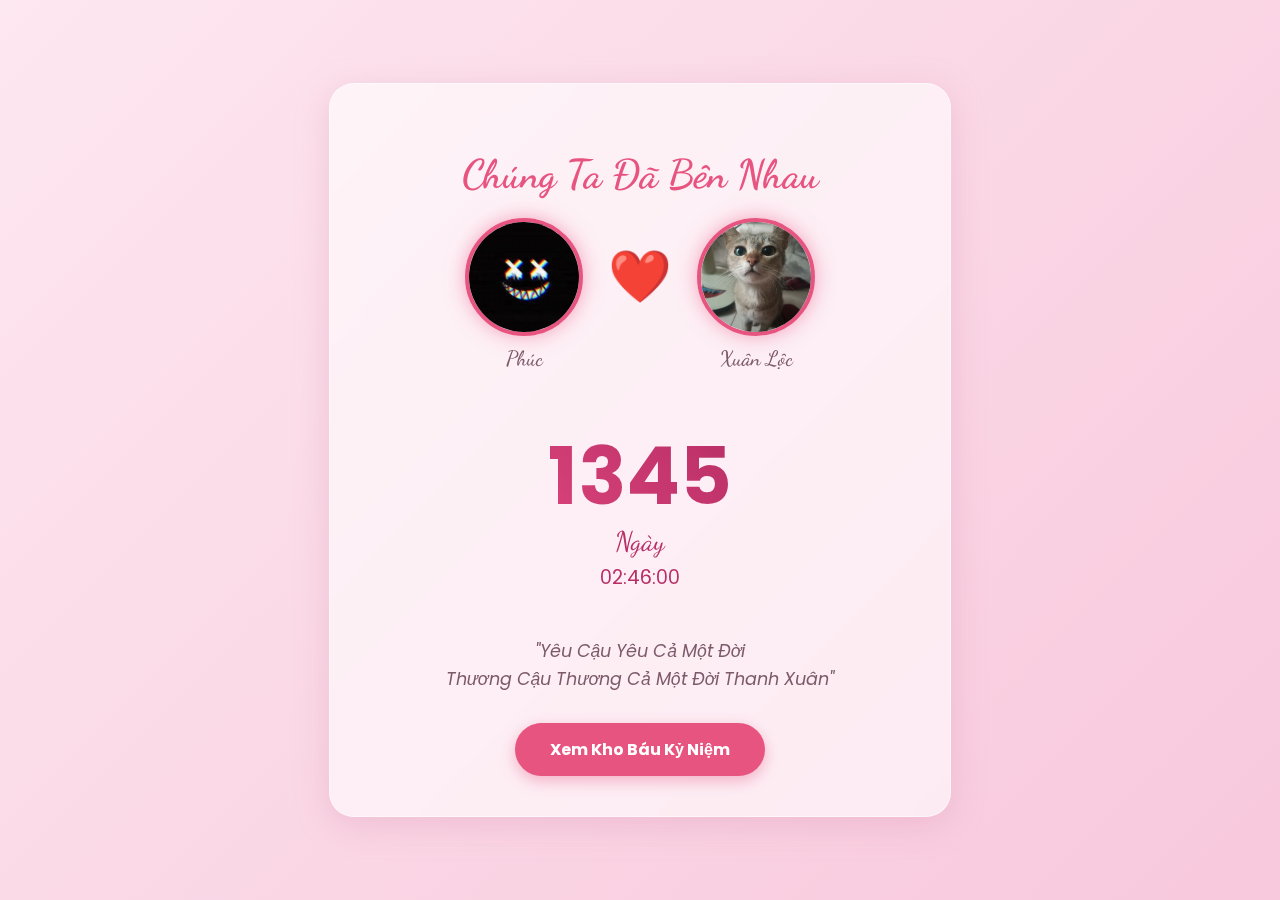
<file: index.html>
<!DOCTYPE html>
<html lang="vi">
<head>
    <meta charset="UTF-8">
    <meta name="viewport" content="width=device-width, initial-scale=1.0">
    <title>Đếm Ngày Yêu</title>
    
    <link rel="preconnect" href="https://fonts.googleapis.com">
    <link rel="preconnect" href="https://fonts.gstatic.com" crossorigin>
    <link href="https://fonts.googleapis.com/css2?family=Poppins:wght@400;700&family=Dancing+Script:wght@400;700&display=swap" rel="stylesheet">
    
    <link rel="stylesheet" href="style.css">
</head>
<body>
    <div class="sparkle-overlay"></div>

    <div class="love-counter-container">
        <h1 class="main-title">Chúng Ta Đã Bên Nhau</h1>

        <div class="couple-display">
    <div class="avatar-container">
        <div class="avatar">
            <img src="img/avatar_left.jpg" alt="Ảnh Nam">
        </div>
        <p class="name" id="name-male">Phúc</p>
    </div>

    <div class="heart">❤️</div>

    <div class="avatar-container">
        <div class="avatar">
            <img src="img/avatar_right.jpg" alt="Ảnh Nữ">
        </div>
        <p class="name" id="name-female">Xuân Lộc</p>
    </div>
</div>


        <div class="day-counter">
            <div class="time-display">
                <div class="time-box">
                    <span id="love-days">...</span>
                    <p>Ngày</p>
                    <span id="love-hours" class="time-small">...</span>
                </div>
            </div>
        </div>

        <div class="love-message">
            <p>"Yêu Cậu Yêu Cả Một Đời<br>Thương Cậu Thương Cả Một Đời Thanh Xuân"</p>
        </div>

        <div class="memories-link">
            <a href="album.html">Xem Kho Báu Kỷ Niệm</a>
        </div>
    </div>

    <script src="script.js"></script>
    <script src="anti-copy.js"></script>
</body>
</html>
</file>
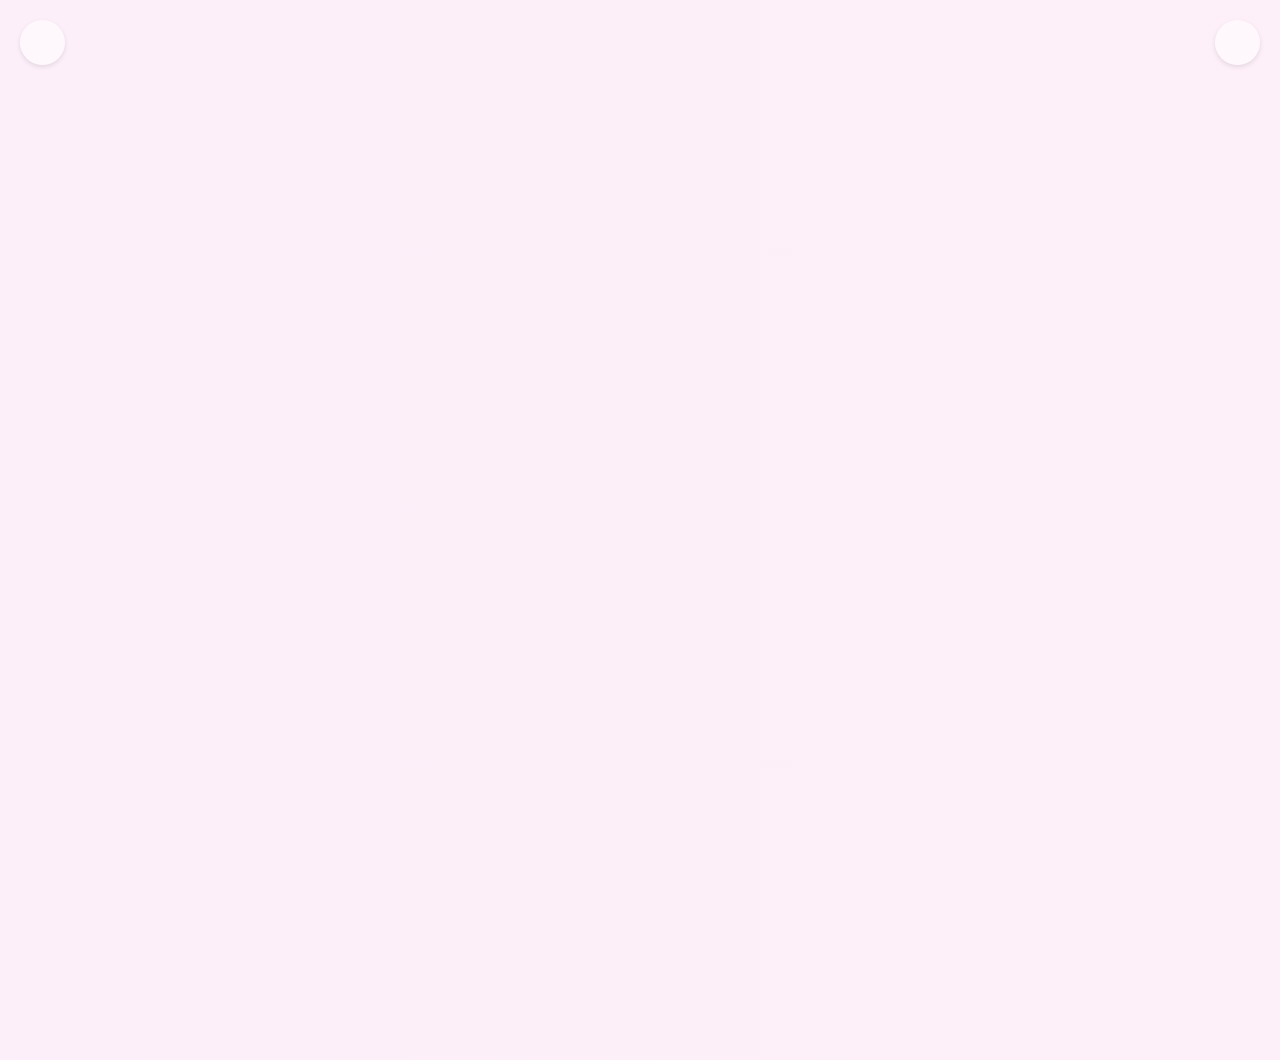
<file: album.html>
<!DOCTYPE html>
<html lang="vi">
<head>
  <meta charset="UTF-8" />
  <meta name="viewport" content="width=device-width, initial-scale=1" />
  <title>Khoảnh Khắc Tình Yêu ❤️</title>
  
  <link rel="stylesheet" href="album-style.css">
  
  <link rel="preconnect" href="https://fonts.googleapis.com">
  <link rel="preconnect" href="https://fonts.gstatic.com" crossorigin>
  <link href="https://fonts.googleapis.com/css2?family=Quicksand:wght@500;700&family=Dancing+Script:wght@700&display=swap" rel="stylesheet">

  <link rel="stylesheet" href="https://cdnjs.cloudflare.com/ajax/libs/font-awesome/6.5.2/css/all.min.css" integrity="sha512-SnH5WK+bZxgPHs44uWIX+LLJAJ9/2PkPKZ5QiAj6Ta86w+fsb2TkcmfRyVX3pBnMFcV7oQPJkl9QevSCWr3W6A==" crossorigin="anonymous" referrerpolicy="no-referrer" />

  <script src="album-script.js" defer></script>
</head>
<body>
  <audio id="music" loop src="music.mp3"></audio>
  
  <button class="music-btn" id="musicBtn">
    <i class="fa-solid fa-music"></i>
  </button>
  <a href="index.html" class="back-btn">
    <i class="fa-solid fa-arrow-left"></i>
  </a>

  <div class="main-content">
    <h1>💕 Khoảnh Khắc Tình Yêu 💕</h1>
    <div class="message" id="typing"></div>
    <button class="action-btn" id="albumBtn">✨ Mở Kho Báu Kỷ Niệm ✨</button>
  </div>
  
  <div class="firework-container" id="fireworkContainer"></div>
  
  <script src="anti-copy.js"></script>
</body>
<!-- Modal xem ảnh đơn giản -->
<div id="imageModal" style="display:none;">
  <span id="closeModal">×</span>
  <img id="modalImg">
</div>



</html>
</file>
<file: style.css>
body {
    font-family: 'Poppins', sans-serif;
    margin: 0;
    display: flex;
    justify-content: center;
    align-items: center;
    min-height: 100vh;
    background: linear-gradient(135deg, #fde7f0 0%, #f8c8dc 100%);
    overflow-x: hidden;
    color: #5c3e4a;
}

.love-counter-container {
    background: rgba(255, 255, 255, 0.6);
    backdrop-filter: blur(12px);
    -webkit-backdrop-filter: blur(12px);
    padding: 40px 50px;
    border-radius: 25px;
    border: 1.5px solid rgba(255, 255, 255, 0.5);
    box-shadow: 0 8px 32px 0 rgba(220, 150, 180, 0.37);
    text-align: center;
    z-index: 1;
    max-width: 520px;
    width: 90%;
    transition: all 0.3s ease;
}

.main-title {
    font-family: 'Dancing Script', cursive;
    font-size: 2.5em;
    color: #e75480;
    margin-bottom: 20px;
}

.love-message {
    font-size: 1.1em;
    line-height: 1.6;
    margin: 30px 0;
    color: #7d5a6a;
    font-style: italic;
}

.couple-display {
    display: flex;
    justify-content: center;
    align-items: center;
    margin-bottom: 25px;
}

/* CSS ĐÃ THÊM để sửa lỗi hiển thị tên */
.avatar-container {
    display: flex;
    flex-direction: column;
    align-items: center;
}

.avatar {
    width: 110px;
    height: 110px;
    border-radius: 50%;
    overflow: hidden;
    border: 4px solid #e75480;
    box-shadow: 0 0 20px rgba(231, 84, 128, 0.5);
    transition: transform 0.4s ease;
}

.avatar:hover {
    transform: scale(1.08);
}

.avatar img {
    width: 100%;
    height: 100%;
    object-fit: cover;
}

.name {
    font-family: 'Dancing Script', cursive;
    font-size: 1.3rem;
    color: #7d5a6a;
    margin-top: 10px;
    font-weight: 500;
}

.heart {
    font-size: 3.2em;
    color: #e75480;
    margin: 0 25px;
    align-self: flex-start; /* Giúp trái tim căn thẳng hàng với avatar */
    margin-top: 20px;     /* Đẩy trái tim xuống một chút cho cân đối */
    animation: pulse 1.5s infinite;
}

@keyframes pulse {
    0% { transform: scale(1); }
    50% { transform: scale(1.15); }
    100% { transform: scale(1); }
}

.day-counter {
    margin: 20px 0;
}

.time-display {
    display: flex;
    justify-content: center;
}

.time-box {
    text-align: center;
    padding: 15px;
    border-radius: 10px;
}

.time-box span#love-days {
    font-size: 5rem;
    font-weight: 700;
    background: -webkit-linear-gradient(45deg, #d9437a, #b82e66);
    -webkit-background-clip: text;
    -webkit-text-fill-color: transparent;
    line-height: 1.1;
}

.time-box p {
    font-family: 'Dancing Script', cursive;
    font-size: 1.7rem;
    color: #b82e66;
    margin: 5px 0 0;
}

.time-box span.time-small {
    font-size: 1.2rem;
    font-family: 'Poppins', sans-serif;
    color: #b82e66;
    display: block;
    margin-top: 5px;
}

.memories-link a {
    display: inline-block;
    padding: 14px 35px;
    background: #e75480;
    color: white;
    text-decoration: none;
    border-radius: 50px;
    font-weight: bold;
    transition: all 0.3s ease;
    box-shadow: 0 5px 15px rgba(231, 84, 128, 0.4);
}

.memories-link a:hover {
    background-color: #c8416d;
    transform: translateY(-3px);
    box-shadow: 0 8px 20px rgba(231, 84, 128, 0.6);
}

/* --- Responsive cho điện thoại --- */
@media (max-width: 600px) {
    .love-counter-container {
        padding: 30px 20px;
        margin: 20px 0;
    }
    
    .main-title {
        font-size: 2em;
    }

    .avatar {
        width: 85px;
        height: 85px;
    }
    
    .heart {
        font-size: 2.8em;
        margin: 0 15px;
    }

    .time-box span#love-days {
        font-size: 4rem;
    }

    .time-box p {
        font-size: 1.4rem;
    }

    .time-box span.time-small {
        font-size: 1rem;
    }

    .name {
        font-size: 1.1rem;
    }

    .love-message {
        font-size: 1em;
        margin: 25px 0;
    }
    
    .memories-link a {
        padding: 12px 30px;
    }
}
body {
    user-select: none;
    -webkit-user-select: none;
    -ms-user-select: none;
}
</file>
<file: album-style.css>
@import url('https://fonts.googleapis.com/css2?family=Quicksand:wght@500;700&family=Dancing+Script:wght@700&display=swap');

body {
  margin: 0;
  padding: 0;
  font-family: 'Quicksand', sans-serif;
  background: linear-gradient(270deg, #fdeff9, #e0f7ff, #fff0f6, #fdeff9);
  background-size: 800% 800%;
  animation: gradientShift 20s ease infinite;
  overflow: hidden;
  text-align: center;
  color: #c84a7d;
  position: relative;
  height: 100vh;
}

@keyframes gradientShift {
  0% { background-position: 0% 50%; }
  50% { background-position: 100% 50%; }
  100% { background-position: 0% 50%; }
}

h1 {
  font-family: 'Dancing Script', cursive;
  font-size: 3.5em;
  margin-top: 80px;
  opacity: 0;
  transform: scale(0.6);
  animation: popScale 1s ease forwards;
  animation-delay: 0.3s;
  color: #e91e63;
  text-shadow: 0 0 15px rgba(233, 30, 99, 0.5);
  user-select: none;
}

@keyframes popScale {
  0% { opacity: 0; transform: scale(0.6); }
  50% { opacity: 1; transform: scale(1.1); }
  100% { opacity: 1; transform: scale(1); }
}

.message {
  font-size: 1.4em;
  max-width: 650px;
  margin: 25px auto 0;
  min-height: 3em;
  color: #d6336c;
  opacity: 0;
  animation: fadeIn 1s ease forwards;
  animation-delay: 1.5s;
  user-select: none;
}

@keyframes fadeIn {
  to { opacity: 1; }
}

/* Trái tim bay */
.floating-heart {
  position: absolute;
  bottom: -80px;
  font-size: 30px;
  color: #ff1493;
  opacity: 0;
  animation: floatUp 10s linear infinite;
  filter: drop-shadow(0 0 2px #ff77aa);
  user-select: none;
}

@keyframes floatUp {
  0% { transform: translateY(0); opacity: 0; }
  10% { opacity: 0.8; }
  90% { opacity: 1; }
  100% { transform: translateY(-110vh); opacity: 0; }
}

.action-btn {
  margin-top: 35px;
  padding: 14px 36px;
  font-size: 1.3em;
  font-family: 'Quicksand', sans-serif;
  font-weight: 700;
  border: none;
  background-color: #ff4c8b;
  color: white;
  border-radius: 30px;
  cursor: pointer;
  box-shadow: 0 5px 15px rgba(255, 76, 139, 0.6);
  z-index: 10;
  opacity: 0;
  transform: translateY(30px);
  transition: opacity 0.7s ease, transform 0.7s ease, box-shadow 0.25s ease;
  pointer-events: none;

}

.action-btn.visible {
  opacity: 1;
  transform: translateY(0);
  pointer-events: auto;
}

.action-btn:hover {
  transform: scale(1.08);
  box-shadow: 0 8px 20px rgba(255, 76, 139, 0.8);
}

.music-btn, .back-btn {
  position: fixed;
  top: 20px;
  background: rgba(255, 255, 255, 0.5);
  border: none;
  font-size: 1.5em;
  cursor: pointer;
  color: #ff3366;
  z-index: 11;
  border-radius: 50%;
  width: 45px;
  height: 45px;
  display: flex;
  justify-content: center;
  align-items: center;
  box-shadow: 0 2px 5px rgba(0,0,0,0.1);
  transition: transform 0.2s;
}
.music-btn { right: 20px; }
.back-btn { left: 20px; text-decoration: none; }
.music-btn:hover, .back-btn:hover { transform: scale(1.1); }

.confetti {
  position: absolute;
  width: 10px;
  height: 10px;
  background-color: #e91e63;
  animation: explode 1s ease-out forwards;
  border-radius: 50%;
}

.confetti.heart {
  width: 12px;
  height: 12px;
  background-color: #ff69b4;
  border-radius: 0;
  transform: rotate(45deg);
}

.confetti.heart::before,
.confetti.heart::after {
  content: '';
  position: absolute;
  width: 12px;
  height: 12px;
  background-color: #ff69b4;
  border-radius: 50%;
}

.confetti.heart::before { top: -6px; left: 0; }
.confetti.heart::after { top: 0; left: -6px; }

@keyframes explode {
  0% { transform: translate(0, 0) scale(1) rotate(0); opacity: 1; }
  100% {
    transform: translate(var(--x), var(--y)) scale(0) rotate(360deg);
    opacity: 0;
  }
}

/* Pháo hoa */
.firework-container {
  position: fixed;
  top: 50%;
  left: 50%;
  width: 200px;
  height: 200px;
  pointer-events: none;
  opacity: 0;
  transform: translate(-50%, -50%);
  z-index: 20;
}

.firework {
  position: absolute;
  top: 50%;
  left: 50%;
  width: 6px;
  height: 20px;
  background: radial-gradient(circle, #fff 0%, transparent 70%);
  border-radius: 50% 50% 0 0;
  transform-origin: bottom center;
  opacity: 0;
  animation: fireworkExplode 1s ease forwards;
}

@keyframes fireworkExplode {
  0% { opacity: 1; transform: translateY(0) scaleY(1); }
  100% { opacity: 0; transform: translateY(-100px) scaleY(3); }
}

/* Ảnh trái tim */
.photo {
  position: fixed;
  width: 120px;
  height: 120px;
  border-radius: 20px;
  object-fit: cover;
  box-shadow: 0 0 20px rgba(233, 30, 99, 0.7);
  opacity: 0;
  pointer-events: none;
  border: 5px solid white;
  background: white;
  z-index: 30;
  transition: transform 3s ease, opacity 3s ease;
  transform: translate(-50%, -50%);
}
/* ===== Modal xem ảnh đơn giản ===== */

#imageModal {
  position: fixed;
  top: 0;
  left: 0;
  width: 100%;
  height: 100%;
  background: rgba(0,0,0,0.9);
  display: none;
  justify-content: center;
  align-items: center;
  z-index: 9999;
}

#modalImg {
  max-width: 90%;
  max-height: 90%;
}

#closeModal {
  position: absolute;
  top: 20px;
  right: 30px;
  font-size: 40px;
  color: white;
  cursor: pointer;
}



/* Responsive */
@media (max-width: 480px) {
  h1 { font-size: 2.2em; margin-top: 70px; }
  .message { font-size: 1.1em; max-width: 90%; }
  .action-btn { font-size: 1.1em; padding: 12px 28px; }
  .music-btn, .back-btn { width: 40px; height: 40px; font-size: 1.3em; top: 15px; }
  .music-btn { right: 15px; }
  .back-btn { left: 15px; }
  .firework-container { width: 140px; height: 140px; }
  .photo {
    width: 70px !important;
    height: 70px !important;
    border-radius: 15px !important;
    border-width: 3px !important;
    box-shadow: 0 0 10px rgba(255, 105, 180, 0.6) !important;
  }
}
/* Tablet */
@media (min-width: 481px) and (max-width: 1024px) {
  h1 { font-size: 2.8em; }
  .photo {
    width: 90px !important;
    height: 90px !important;
  }
}
.image-modal img {
  touch-action: pan-y;
}
body {
    user-select: none;
    -webkit-user-select: none;
    -ms-user-select: none;
}
</file>
